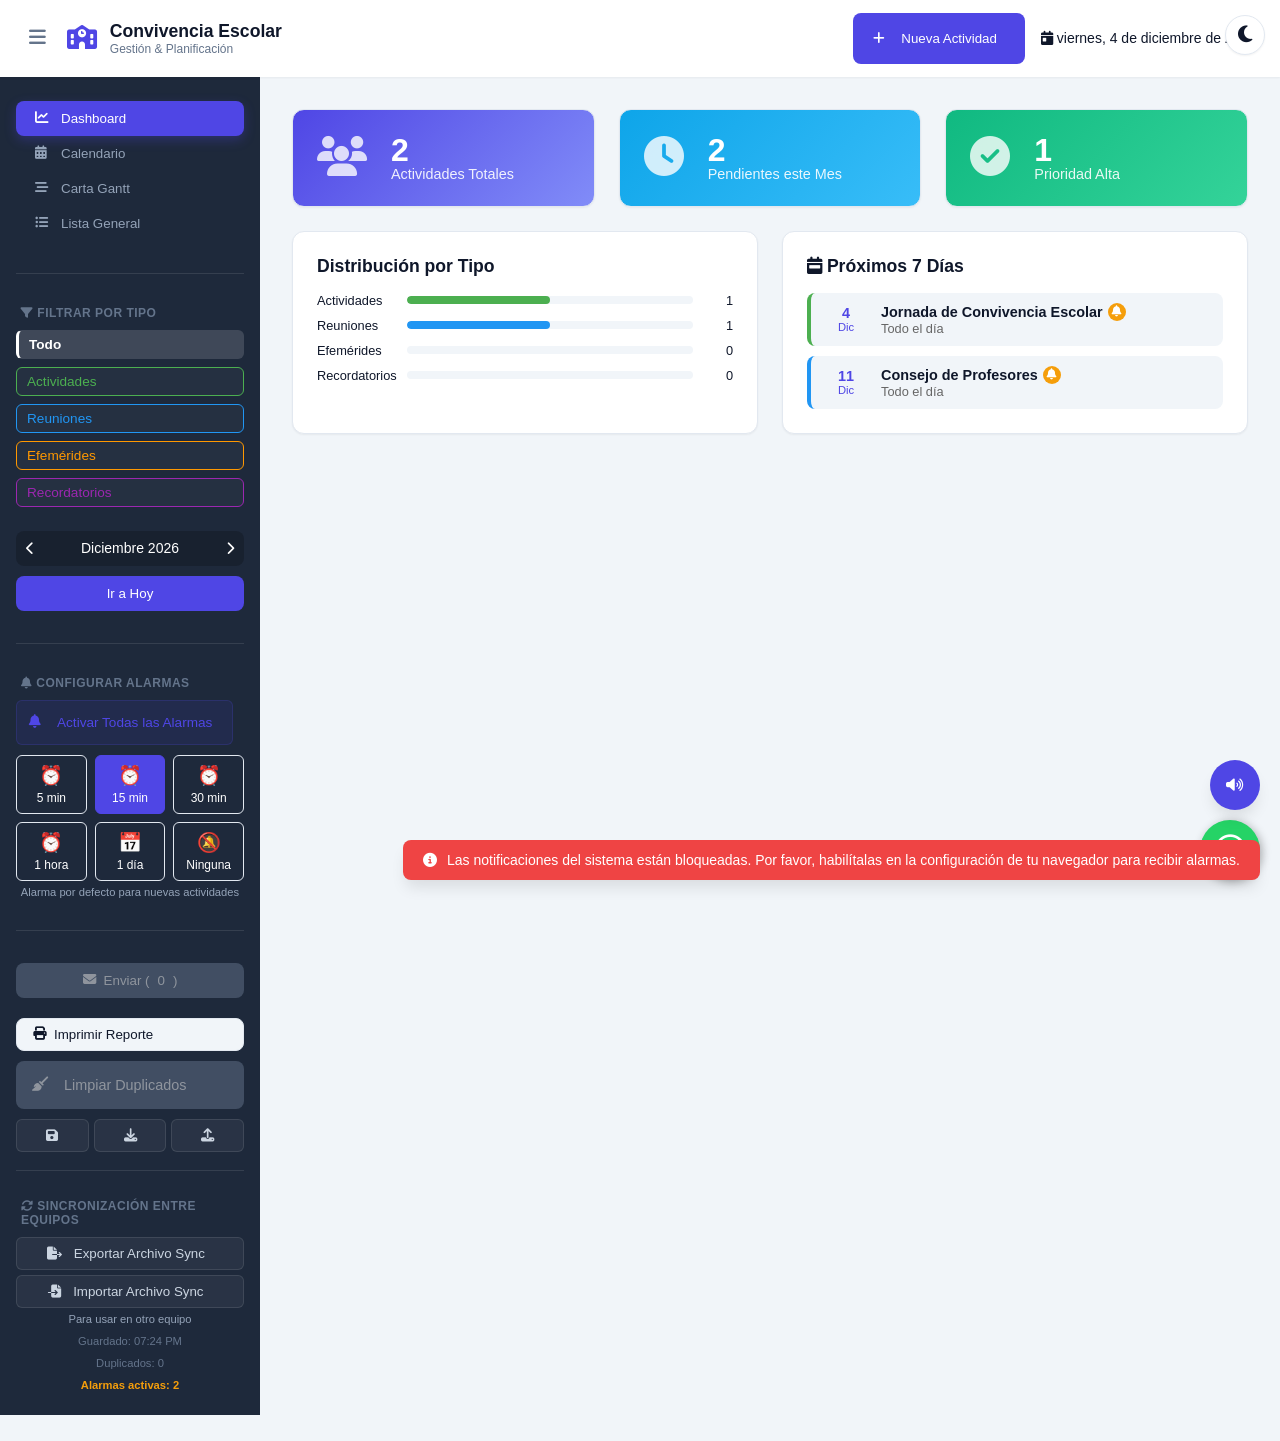
<file: index.html>
<!DOCTYPE html>
<html lang="es">
<head>
    <meta charset="UTF-8">
    <meta name="viewport" content="width=device-width, initial-scale=1.0">
    <title>📅 Gestión de Convivencia Escolar 2.6</title>
    
    <!-- Estilos -->
    <link rel="stylesheet" href="https://cdnjs.cloudflare.com/ajax/libs/font-awesome/6.4.0/css/all.min.css">
    <link rel="stylesheet" href="style.css">
</head>
<body>
    <div class="theme-switcher">
        <button id="themeToggle" title="Cambiar Tema">
            <i class="fas fa-moon"></i>
        </button>
    </div>

    <!-- Contenedor para notificaciones de alarmas -->
    <div id="alarmNotificationsContainer"></div>

    <div class="container">
        <header class="main-header">
            <div class="header-content">
                <div class="header-left">
                    <button id="toggleSidebar" class="icon-btn"><i class="fas fa-bars"></i></button>
                    <div class="logo">
                        <div class="logo-icon"><i class="fas fa-school"></i></div>
                        <div class="logo-text">
                            <h1>Convivencia Escolar</h1>
                            <p>Gestión & Planificación</p>
                        </div>
                    </div>
                </div>
                
                <div class="header-actions">
                    <button class="btn-primary" id="addActivity">
                        <i class="fas fa-plus"></i> <span class="btn-text">Nueva Actividad</span>
                    </button>
                    <div class="date-display">
                        <i class="fas fa-calendar-day"></i>
                        <span id="currentDate">Cargando...</span>
                    </div>
                </div>
            </div>
        </header>

        <div class="app-wrapper">
            <aside class="sidebar" id="sidebar">
                <div class="sidebar-content">
                    <div class="sidebar-section nav-menu">
                        <button class="nav-item active" data-view="dashboard">
                            <i class="fas fa-chart-line"></i> Dashboard
                        </button>
                        <button class="nav-item" data-view="calendar">
                            <i class="fas fa-calendar-alt"></i> Calendario
                        </button>
                        <button class="nav-item" data-view="gantt">
                            <i class="fas fa-stream"></i> Carta Gantt
                        </button>
                        <button class="nav-item" data-view="list">
                            <i class="fas fa-list-ul"></i> Lista General
                        </button>
                    </div>

                    <div class="sidebar-divider"></div>

                    <div class="sidebar-section">
                        <h3><i class="fas fa-filter"></i> Filtrar por Tipo</h3>
                        <div class="filter-chips">
                            <div class="filter-chip active" data-filter="all">Todo</div>
                            <div class="filter-chip" data-filter="actividad" style="border-color: #4CAF50; color: #4CAF50;">Actividades</div>
                            <div class="filter-chip" data-filter="reunion" style="border-color: #2196F3; color: #2196F3;">Reuniones</div>
                            <div class="filter-chip" data-filter="efemeride" style="border-color: #FF9800; color: #FF9800;">Efemérides</div>
                            <div class="filter-chip" data-filter="recordatorio" style="border-color: #9C27B0; color: #9C27B0;">Recordatorios</div>
                        </div>
                    </div>

                    <div class="sidebar-section">
                        <div class="mini-nav">
                            <button class="nav-btn-mini" id="prevMonth"><i class="fas fa-chevron-left"></i></button>
                            <span id="currentMonth">Mes Actual</span>
                            <button class="nav-btn-mini" id="nextMonth"><i class="fas fa-chevron-right"></i></button>
                        </div>
                        <button class="btn-primary full-width" id="today">Ir a Hoy</button>
                    </div>

                    <div class="sidebar-divider"></div>

                    <!-- NUEVA SECCIÓN DE CONFIGURACIÓN DE ALARMAS -->
                    <div class="sidebar-section">
                        <h3><i class="fas fa-bell"></i> Configurar Alarmas</h3>
                        <div style="margin-bottom: 10px;">
                            <button class="alarm-toggle-btn" id="toggleAllAlarms">
                                <i class="fas fa-bell"></i> 
                                <span class="btn-text">Activar Todas las Alarmas</span>
                            </button>
                        </div>
                        <div class="alarm-options" id="alarmOptions">
                            <div class="alarm-option" data-minutes="5">
                                <div class="alarm-option-icon">⏰</div>
                                <div class="alarm-option-label">5 min</div>
                            </div>
                            <div class="alarm-option" data-minutes="15">
                                <div class="alarm-option-icon">⏰</div>
                                <div class="alarm-option-label">15 min</div>
                            </div>
                            <div class="alarm-option" data-minutes="30">
                                <div class="alarm-option-icon">⏰</div>
                                <div class="alarm-option-label">30 min</div>
                            </div>
                            <div class="alarm-option" data-minutes="60">
                                <div class="alarm-option-icon">⏰</div>
                                <div class="alarm-option-label">1 hora</div>
                            </div>
                            <div class="alarm-option" data-minutes="1440">
                                <div class="alarm-option-icon">📅</div>
                                <div class="alarm-option-label">1 día</div>
                            </div>
                            <div class="alarm-option" data-minutes="0">
                                <div class="alarm-option-icon">🔕</div>
                                <div class="alarm-option-label">Ninguna</div>
                            </div>
                        </div>
                        <small style="display: block; margin-top: 5px; font-size: 0.7rem; color: #94a3b8; text-align: center;">
                            Alarma por defecto para nuevas actividades
                        </small>
                    </div>

                    <div class="sidebar-divider"></div>

                    <div class="sidebar-section footer-actions">
                        <div class="email-actions">
                            <button class="btn-primary full-width" id="btnEmail" disabled>
                                <i class="fas fa-envelope"></i> Enviar (<span id="selectedCount">0</span>)
                            </button>
                        </div>

                        <button class="btn-secondary" id="generateReport">
                            <i class="fas fa-print"></i> Imprimir Reporte
                        </button>
                        
                        <!-- BOTÓN PARA ELIMINAR DUPLICADOS -->
                        <button class="clean-duplicates-btn tooltip" id="cleanDuplicates" title="Eliminar actividades duplicadas">
                            <i class="fas fa-broom"></i> <span class="btn-text">Limpiar Duplicados</span>
                            <span class="tooltiptext">Elimina actividades con el mismo título, fecha y tipo</span>
                        </button>
                        
                        <div class="data-tools">
                            <button class="tool-btn" id="backupData" title="Guardar Manual">
                                <i class="fas fa-save"></i>
                            </button>
                            <button class="tool-btn" id="exportData" title="Exportar JSON">
                                <i class="fas fa-download"></i>
                            </button>
                            <button class="tool-btn" id="importDataBtn" title="Importar JSON">
                                <i class="fas fa-upload"></i>
                            </button>
                        </div>
                        
                        <!-- NUEVA SECCIÓN DE SINCRONIZACIÓN -->
                        <div class="sidebar-divider"></div>
                        <div class="sync-section" style="margin-top: 10px;">
                            <h3 style="font-size: 0.75rem; color: #64748b; margin-bottom: 10px; text-transform: uppercase;">
                                <i class="fas fa-sync-alt"></i> Sincronización entre Equipos
                            </h3>
                            
                            <button class="tool-btn" id="exportSync" title="Exportar para otro equipo" style="width: 100%; margin-bottom: 5px;">
                                <i class="fas fa-file-export"></i> <span class="btn-text">Exportar Archivo Sync</span>
                            </button>
                            
                            <button class="tool-btn" id="importSyncBtn" title="Importar desde otro equipo" style="width: 100%;">
                                <i class="fas fa-file-import"></i> <span class="btn-text">Importar Archivo Sync</span>
                            </button>
                            
                            <small style="display: block; margin-top: 5px; font-size: 0.7rem; color: #94a3b8; text-align: center;">
                                Para usar en otro equipo
                            </small>
                        </div>
                        
                        <small class="save-status">Guardado: <span id="lastSave">--:--</span></small>
                        <small class="save-status" id="duplicateCount">Duplicados: <span id="duplicateNumber">0</span></small>
                        <small class="save-status" id="alarmStatus">Alarmas activas: <span id="alarmCount">0</span></small>
                    </div>
                </div>
            </aside>

            <main class="main-content">
                <div id="dashboardView" class="view-container active">
                    <div class="dashboard-grid">
                        <div class="summary-cards">
                            <div class="card summary-card gradient-1">
                                <div class="card-icon"><i class="fas fa-users"></i></div>
                                <div class="card-data">
                                    <span class="big-number" id="dashTotalActivities">0</span>
                                    <span class="label">Actividades Totales</span>
                                </div>
                            </div>
                            <div class="card summary-card gradient-2">
                                <div class="card-icon"><i class="fas fa-clock"></i></div>
                                <div class="card-data">
                                    <span class="big-number" id="dashPending">0</span>
                                    <span class="label">Pendientes este Mes</span>
                                </div>
                            </div>
                            <div class="card summary-card gradient-3">
                                <div class="card-icon"><i class="fas fa-check-circle"></i></div>
                                <div class="card-data">
                                    <span class="big-number" id="dashHighPriority">0</span>
                                    <span class="label">Prioridad Alta</span>
                                </div>
                            </div>
                        </div>

                        <div class="dashboard-row">
                            <div class="card chart-card">
                                <h3>Distribución por Tipo</h3>
                                <div class="simple-bar-chart" id="typeDistribution"></div>
                            </div>
                            <div class="card upcoming-card">
                                <h3><i class="fas fa-calendar-week"></i> Próximos 7 Días</h3>
                                <div class="upcoming-list" id="upcomingList"></div>
                            </div>
                        </div>
                    </div>
                </div>

                <div id="calendarView" class="view-container">
                    <div class="calendar-header">
                        <div>Dom</div><div>Lun</div><div>Mar</div><div>Mié</div><div>Jue</div><div>Vie</div><div>Sáb</div>
                    </div>
                    <div id="calendarGrid" class="calendar-grid"></div>
                </div>

                <div id="ganttView" class="view-container">
                    <div class="gantt-controls">
                        <span class="info-tag"><i class="fas fa-info-circle"></i> Visualizando mes actual</span>
                        <div class="gantt-scroll-info">
                            <i class="fas fa-arrows-alt-h"></i> Usa la barra de scroll horizontal para ver todos los días
                        </div>
                    </div>
                    <div class="gantt-scroll-container" id="ganttScrollContainer">
                        <div class="gantt-wrapper">
                            <div class="gantt-header">
                                <div class="gantt-title-col">Actividad</div>
                                <div class="gantt-timeline-col">
                                    <div class="timeline-days"></div>
                                </div>
                            </div>
                            <div id="ganttContent" class="gantt-content"></div>
                        </div>
                    </div>
                </div>

                <!-- VISTA LISTA CON SCROLL INDEPENDIENTE -->
                <div id="listView" class="view-container">
                    <div class="list-view-container">
                        <div class="list-toolbar">
                            <div class="search-box">
                                <i class="fas fa-search"></i>
                                <input type="text" id="searchInput" placeholder="Buscar por título o descripción...">
                            </div>
                            <select id="sortSelect" class="sort-select">
                                <option value="date">📅 Fecha</option>
                                <option value="priority">⚡ Prioridad</option>
                                <option value="type">🏷️ Tipo</option>
                            </select>
                            <!-- Botón de limpiar duplicados en la vista lista -->
                            <button class="clean-duplicates-btn" id="cleanDuplicatesList" style="margin-left: auto;">
                                <i class="fas fa-broom"></i> Limpiar Duplicados
                            </button>
                        </div>
                        
                        <div class="list-content-wrapper">
                            <div class="list-instructions">
                                <i class="fas fa-check-square"></i> Selecciona las casillas para enviar por correo.
                                <span id="alarmHint" style="color: #f59e0b; margin-left: 10px;">
                                    <i class="fas fa-bell"></i> Los eventos con alarma se marcan con un indicador naranja
                                </span>
                            </div>
                            <div id="activitiesList" class="activities-list"></div>
                        </div>
                    </div>
                </div>
            </main>
        </div>
    </div>

    <!-- MODAL PARA ACTIVIDADES -->
    <div id="activityModal" class="modal-overlay">
        <div class="modal-container">
            <div class="modal-header">
                <h2 id="modalTitle">Nueva Actividad</h2>
                <button class="modal-close">&times;</button>
            </div>
            
            <form id="activityForm" class="modal-form">
                <input type="hidden" id="activityId">
                
                <div class="form-grid">
                    <div class="form-col">
                        <div class="form-group">
                            <label>Tipo</label>
                            <div class="type-selector-compact">
                                <label class="type-radio">
                                    <input type="radio" name="activityType" value="actividad" checked>
                                    <span class="radio-btn"><i class="fas fa-users"></i> Actividad</span>
                                </label>
                                <label class="type-radio">
                                    <input type="radio" name="activityType" value="reunion">
                                    <span class="radio-btn"><i class="fas fa-handshake"></i> Reunión</span>
                                </label>
                                <label class="type-radio">
                                    <input type="radio" name="activityType" value="efemeride">
                                    <span class="radio-btn"><i class="fas fa-star"></i> Efeméride</span>
                                </label>
                                <label class="type-radio">
                                    <input type="radio" name="activityType" value="recordatorio">
                                    <span class="radio-btn"><i class="fas fa-bell"></i> Recordatorio</span>
                                </label>
                            </div>
                        </div>

                        <div class="form-group">
                            <label>Título</label>
                            <input type="text" id="activityTitle" placeholder="Nombre de la actividad" required>
                        </div>

                        <div class="form-group">
                            <label>Prioridad</label>
                            <select id="activityPriority">
                                <option value="low">🟢 Baja</option>
                                <option value="medium" selected>🟡 Media</option>
                                <option value="high">🔴 Alta</option>
                            </select>
                        </div>
                    </div>

                    <div class="form-col">
                        <div class="form-row-dates">
                            <div class="form-group">
                                <label>Inicio</label>
                                <input type="date" id="activityDate" required>
                            </div>
                            <div class="form-group">
                                <label>Hora</label>
                                <input type="time" id="activityTime">
                            </div>
                        </div>
                        <div class="form-group">
                            <label>Fin (Opcional)</label>
                            <input type="date" id="activityEndDate">
                        </div>
                        <div class="form-group">
                            <label>Color</label>
                            <div class="color-picker-simple">
                                <input type="color" id="activityColor" value="#4CAF50">
                                <span class="color-label">Seleccionar color</span>
                            </div>
                        </div>
                    </div>
                </div>

                <!-- NUEVA SECCIÓN PARA CONFIGURAR ALARMA -->
                <div class="form-group full-width" id="alarmSettings">
                    <label><i class="fas fa-bell"></i> Configurar Alarma</label>
                    <div style="display: flex; gap: 10px; margin-top: 5px;">
                        <button type="button" class="alarm-toggle-btn" id="toggleAlarm">
                            <i class="fas fa-bell-slash"></i> 
                            <span>Alarma desactivada</span>
                        </button>
                        <select id="alarmTime" style="flex: 1;" disabled>
                            <option value="5">5 minutos antes</option>
                            <option value="15">15 minutos antes</option>
                            <option value="30">30 minutos antes</option>
                            <option value="60">1 hora antes</option>
                            <option value="1440">1 día antes</option>
                            <option value="0" selected>En el momento del evento</option>
                        </select>
                    </div>
                    <small style="display: block; margin-top: 5px; color: var(--text-light);">
                        La alarma te notificará antes del inicio del evento.
                    </small>
                </div>

                <div class="form-group full-width">
                    <label>Descripción</label>
                    <textarea id="activityDescription" rows="3" placeholder="Detalles adicionales..."></textarea>
                </div>

                <div class="form-actions">
                    <button type="button" class="btn-text" id="deleteActivity" style="color: #F44336; display: none;">
                        <i class="fas fa-trash"></i> Eliminar
                    </button>
                     <button type="button" class="btn-text" id="duplicateActivity" style="color: #2196F3; display: none;">
                        <i class="fas fa-copy"></i> Clonar
                    </button>
                    <div class="right-actions">
                        <button type="button" class="btn-secondary modal-close">Cancelar</button>
                        <button type="submit" class="btn-primary">Guardar</button>
                    </div>
                </div>
            </form>
        </div>
    </div>

    <!-- NOTIFICACIONES -->
    <div id="notification" class="notification"><i class="fas fa-info-circle"></i> <span id="notificationText"></span></div>
    
    <!-- Tooltip para vista previa en Gantt (se crea dinámicamente) -->
    <div id="ganttTooltip" class="gantt-tooltip"></div>
    
    <!-- INPUTS OCULTOS PARA IMPORTAR ARCHIVOS -->
    <input type="file" id="fileImport" accept=".json" style="display: none;">
    <input type="file" id="syncFileImport" accept=".json" style="display: none;">

    <!-- BOTONES FLOTANTES -->
    <a href="https://wa.me/56965388022?text=Hola,%20necesito%20ayuda%20con%20la%20convivencia%20escolar." class="whatsapp-btn" target="_blank" title="Enviar mensaje por WhatsApp">
        <i class="fab fa-whatsapp"></i>
    </a>

    <!-- Botón para probar sonido de alarma -->
    <div class="alarm-sound-btn" id="testAlarmSound" title="Probar sonido de alarma">
        <i class="fas fa-volume-up"></i>
    </div>

    <!-- Scripts -->
    <script src="script.js"></script>
</body>
</html>
</file>
<file: style.css>
:root {
    --primary: #4f46e5;
    --primary-dark: #4338ca;
    --secondary: #64748b;
    --bg-body: #f1f5f9;
    --bg-card: #ffffff;
    --bg-sidebar: #1e293b;
    --text-main: #0f172a;
    --text-light: #64748b;
    --border: #e2e8f0;
    --shadow-sm: 0 1px 2px 0 rgb(0 0 0 / 0.05);
    --shadow-md: 0 4px 6px -1px rgb(0 0 0 / 0.1);
    --shadow-lg: 0 10px 15px -3px rgb(0 0 0 / 0.1);
    --radius: 12px;
}

[data-theme="dark"] {
    --bg-body: #0f172a;
    --bg-card: #1e293b;
    --bg-sidebar: #0f172a;
    --text-main: #f8fafc;
    --text-light: #94a3b8;
    --border: #334155;
}

* { box-sizing: border-box; margin: 0; padding: 0; outline: none; }
body { font-family: 'Poppins', sans-serif; background: var(--bg-body); color: var(--text-main); font-size: 14px; overflow-x: hidden; transition: background 0.3s; }

/* --- LAYOUT & HEADER --- */
.container { min-height: 100vh; display: flex; flex-direction: column; }
.main-header { background: var(--bg-card); padding: 0.8rem 1.5rem; box-shadow: var(--shadow-sm); z-index: 20; position: relative; }
.header-content { display: flex; justify-content: space-between; align-items: center; }
.header-left { display: flex; align-items: center; gap: 1rem; }
.logo { display: flex; align-items: center; gap: 0.8rem; }
.logo-icon { font-size: 1.5rem; color: var(--primary); }
.logo-text h1 { font-size: 1.1rem; font-weight: 700; line-height: 1.2; }
.logo-text p { font-size: 0.75rem; color: var(--text-light); }
.header-actions { display: flex; align-items: center; gap: 1rem; }

.app-wrapper { display: flex; flex: 1; height: calc(100vh - 70px); overflow: hidden; }

/* --- SIDEBAR --- */
.sidebar { width: 260px; background: var(--bg-sidebar); color: #fff; transition: width 0.3s ease; display: flex; flex-direction: column; flex-shrink: 0; }
.sidebar.collapsed { width: 70px; }
.sidebar.collapsed .logo-text, .sidebar.collapsed .btn-text, .sidebar.collapsed .filter-chip, .sidebar.collapsed .save-status, .sidebar.collapsed h3, .sidebar.collapsed .mini-nav span, .sidebar.collapsed #today, .sidebar.collapsed #btnEmail span { display: none; }
.sidebar.collapsed .sidebar-section { padding: 1rem 0.5rem; text-align: center; }
.sidebar-content { padding: 1.5rem 1rem; overflow-y: auto; height: 100%; display: flex; flex-direction: column; gap: 1.5rem; }

.nav-item { width: 100%; display: flex; align-items: center; gap: 10px; padding: 10px 15px; background: transparent; border: none; color: #94a3b8; cursor: pointer; border-radius: 8px; font-weight: 500; font-family: inherit; transition: 0.2s; text-align: left; }
.nav-item:hover { background: rgba(255,255,255,0.05); color: #fff; }
.nav-item.active { background: var(--primary); color: #fff; box-shadow: 0 4px 12px rgba(79, 70, 229, 0.3); }
.nav-item i { width: 20px; text-align: center; }

.sidebar-divider { height: 1px; background: rgba(255,255,255,0.1); margin: 0.5rem 0; }
.sidebar-section h3 { font-size: 0.75rem; text-transform: uppercase; color: #64748b; margin-bottom: 10px; padding-left: 5px; letter-spacing: 0.5px; }

/* Filtros */
.filter-chips { display: flex; flex-direction: column; gap: 8px; }
.filter-chip { padding: 6px 10px; border: 1px solid transparent; border-radius: 6px; font-size: 0.85rem; cursor: pointer; transition: 0.2s; background: rgba(255,255,255,0.03); }
.filter-chip:hover { background: rgba(255,255,255,0.1); }
.filter-chip.active { background: rgba(255,255,255,0.15); font-weight: 600; border-left: 3px solid #fff; }

/* Mini Nav */
.mini-nav { display: flex; justify-content: space-between; align-items: center; background: rgba(0,0,0,0.2); padding: 5px; border-radius: 8px; margin-bottom: 10px; }
.nav-btn-mini { background: none; border: none; color: #fff; cursor: pointer; padding: 5px; border-radius: 4px; }
.nav-btn-mini:hover { background: rgba(255,255,255,0.2); }

/* Footer Actions */
.footer-actions { margin-top: auto; display: flex; flex-direction: column; gap: 10px; }
.data-tools { display: flex; gap: 5px; justify-content: space-between; }
.tool-btn { flex: 1; padding: 8px; background: rgba(255,255,255,0.05); border: 1px solid rgba(255,255,255,0.1); color: #cbd5e1; border-radius: 6px; cursor: pointer; }
.tool-btn:hover { background: rgba(255,255,255,0.1); color: #fff; }
.save-status { font-size: 0.7rem; color: #64748b; text-align: center; }

/* Email Actions */
.email-actions { margin-bottom: 10px; }
.btn-primary.full-width { width: 100%; justify-content: center; }
.btn-primary:disabled { background: var(--secondary); opacity: 0.5; cursor: not-allowed; }

/* --- ESTILOS PARA DESTACAR DÍA ACTUAL --- */
.calendar-day.current-day {
    border: 2px solid var(--primary) !important;
    background: linear-gradient(135deg, rgba(79, 70, 229, 0.08), rgba(79, 70, 229, 0.15)) !important;
    box-shadow: 0 0 0 1px var(--primary) inset;
    animation: pulseToday 2s infinite;
}

.calendar-day.current-day .day-number {
    background: var(--primary) !important;
    color: white !important;
    font-weight: bold;
}

@keyframes pulseToday {
    0% { box-shadow: 0 0 0 0 rgba(79, 70, 229, 0.2); }
    70% { box-shadow: 0 0 0 4px rgba(79, 70, 229, 0); }
    100% { box-shadow: 0 0 0 0 rgba(79, 70, 229, 0); }
}

[data-theme="dark"] .calendar-day.current-day {
    background: linear-gradient(135deg, rgba(79, 70, 229, 0.2), rgba(79, 70, 229, 0.3)) !important;
    border-color: #818cf8 !important;
}

.gantt-day-header.current-day {
    position: relative;
    z-index: 2;
    font-weight: bold !important;
    background: rgba(79, 70, 229, 0.15) !important;
    border-left: 3px solid var(--primary) !important;
    border-right: 3px solid var(--primary) !important;
}

.gantt-day-header.current-day::after {
    content: '';
    position: absolute;
    bottom: 0;
    left: 0;
    right: 0;
    height: 3px;
    background: var(--primary);
    animation: ganttHighlight 2s ease-in-out infinite;
}

@keyframes ganttHighlight {
    0%, 100% { opacity: 1; }
    50% { opacity: 0.6; }
}

.gantt-current-day-marker {
    position: absolute;
    top: 0;
    bottom: 0;
    width: 40px;
    background: rgba(79, 70, 229, 0.05);
    z-index: 0;
    animation: columnPulse 3s infinite;
    pointer-events: none;
}

@keyframes columnPulse {
    0%, 100% { background: rgba(79, 70, 229, 0.05); }
    50% { background: rgba(79, 70, 229, 0.1); }
}

/* --- NUEVOS ESTILOS PARA CARTA GANTT CON SCROLL HORIZONTAL --- */
.gantt-controls {
    display: flex;
    justify-content: space-between;
    align-items: center;
    margin-bottom: 1rem;
    padding: 0.5rem;
    background: var(--bg-card);
    border-radius: var(--radius);
    border: 1px solid var(--border);
}

.gantt-scroll-container {
    width: 100%;
    overflow-x: auto;
    border: 1px solid var(--border);
    border-radius: var(--radius);
    background: var(--bg-card);
    position: relative;
}

.gantt-scroll-info {
    font-size: 0.85rem;
    color: var(--text-light);
    padding: 5px 10px;
    background: rgba(0,0,0,0.05);
    border-radius: 4px;
    display: flex;
    align-items: center;
    gap: 8px;
}

.gantt-scroll-info i {
    color: var(--primary);
}

.gantt-wrapper {
    min-width: 1200px; /* Ancho mínimo para asegurar que haya scroll */
    position: relative;
}

.gantt-header {
    display: flex;
    background: var(--bg-body);
    border-bottom: 1px solid var(--border);
    position: sticky;
    top: 0;
    z-index: 10;
}

.gantt-title-col {
    width: 250px;
    min-width: 250px;
    padding: 10px;
    font-weight: 600;
    border-right: 1px solid var(--border);
    background: var(--bg-body);
    position: sticky;
    left: 0;
    z-index: 11;
}

.gantt-timeline-col {
    flex: 1;
    min-width: 1200px;
}

.timeline-days {
    display: flex;
    min-width: min-content;
}

.gantt-day-header {
    min-width: 40px;
    width: 40px;
    text-align: center;
    padding: 5px;
    border-right: 1px solid var(--border);
    font-size: 0.8rem;
    flex-shrink: 0;
    background: var(--bg-body);
}

.gantt-content {
    position: relative;
    min-height: 400px;
}

.gantt-row {
    display: flex;
    border-bottom: 1px solid var(--border);
    min-height: 40px;
    position: relative;
}

.gantt-task-name {
    width: 250px;
    min-width: 250px;
    padding: 10px;
    border-right: 1px solid var(--border);
    white-space: nowrap;
    overflow: hidden;
    text-overflow: ellipsis;
    font-size: 0.9rem;
    display: flex;
    align-items: center;
    gap: 8px;
    background: var(--bg-card);
    position: sticky;
    left: 0;
    z-index: 9;
}

.gantt-task-bar-area {
    flex: 1;
    position: relative;
    min-width: 1200px;
    background: repeating-linear-gradient(90deg, transparent, transparent 39px, var(--border) 40px);
    background-size: 40px 100%;
}

.gantt-bar {
    position: absolute;
    height: 24px;
    top: 8px;
    border-radius: 4px;
    padding: 0 8px;
    color: #fff;
    font-size: 0.75rem;
    display: flex;
    align-items: center;
    justify-content: center;
    white-space: nowrap;
    overflow: hidden;
    box-shadow: 0 2px 4px rgba(0,0,0,0.2);
    cursor: pointer;
    transition: all 0.3s ease;
    z-index: 5;
}

.gantt-bar:hover {
    transform: scale(1.05);
    z-index: 10;
    box-shadow: 0 4px 8px rgba(0,0,0,0.3);
}

.gantt-bar-icon {
    font-size: 1rem !important;
    display: flex;
    align-items: center;
    justify-content: center;
}

/* Scrollbar personalizada para Gantt */
.gantt-scroll-container::-webkit-scrollbar {
    height: 10px;
    width: 10px;
}

.gantt-scroll-container::-webkit-scrollbar-track {
    background: var(--bg-body);
    border-radius: 4px;
}

.gantt-scroll-container::-webkit-scrollbar-thumb {
    background: var(--border);
    border-radius: 4px;
}

.gantt-scroll-container::-webkit-scrollbar-thumb:hover {
    background: var(--text-light);
}

.gantt-scroll-container::-webkit-scrollbar-corner {
    background: transparent;
}

/* Tooltip para vista previa en Gantt */
.gantt-tooltip {
    position: absolute;
    z-index: 1000;
    background: var(--bg-card);
    border: 1px solid var(--border);
    border-radius: 8px;
    padding: 12px;
    box-shadow: var(--shadow-lg);
    min-width: 250px;
    max-width: 350px;
    opacity: 0;
    visibility: hidden;
    transition: opacity 0.3s, visibility 0.3s;
    pointer-events: none;
}

.gantt-tooltip.show {
    opacity: 1;
    visibility: visible;
}

.gantt-tooltip-header {
    display: flex;
    align-items: center;
    gap: 8px;
    margin-bottom: 8px;
    padding-bottom: 8px;
    border-bottom: 1px solid var(--border);
}

.gantt-tooltip-icon {
    font-size: 1.2rem;
    width: 30px;
    height: 30px;
    border-radius: 6px;
    display: flex;
    align-items: center;
    justify-content: center;
    color: white;
}

.gantt-tooltip-title {
    font-weight: 600;
    font-size: 0.9rem;
    flex: 1;
}

.gantt-tooltip-content {
    font-size: 0.8rem;
    color: var(--text-light);
    line-height: 1.4;
}

.gantt-tooltip-row {
    display: flex;
    justify-content: space-between;
    margin-bottom: 4px;
}

.gantt-tooltip-label {
    font-weight: 500;
    color: var(--text-main);
}

.gantt-tooltip-value {
    color: var(--text-light);
}

/* --- ESTILOS PARA ALARMAS Y NOTIFICACIONES --- */
.alarm-indicator {
    display: inline-flex;
    align-items: center;
    justify-content: center;
    width: 18px;
    height: 18px;
    background: #f59e0b;
    color: white;
    border-radius: 50%;
    font-size: 0.7rem;
    margin-left: 5px;
    animation: pulseAlarm 2s infinite;
    cursor: help;
}

@keyframes pulseAlarm {
    0%, 100% { transform: scale(1); }
    50% { transform: scale(1.1); box-shadow: 0 0 10px #f59e0b; }
}

.alarm-active {
    position: relative;
}

.alarm-active::after {
    content: '';
    position: absolute;
    top: -2px;
    right: -2px;
    width: 8px;
    height: 8px;
    background: #f59e0b;
    border-radius: 50%;
    animation: blinkAlarm 1.5s infinite;
}

@keyframes blinkAlarm {
    0%, 100% { opacity: 1; }
    50% { opacity: 0.3; }
}

.alarm-options {
    display: grid;
    grid-template-columns: repeat(3, 1fr);
    gap: 8px;
    margin-top: 10px;
}

.alarm-option {
    display: flex;
    flex-direction: column;
    align-items: center;
    padding: 8px;
    border: 1px solid var(--border);
    border-radius: 6px;
    cursor: pointer;
    transition: all 0.2s;
    text-align: center;
}

.alarm-option:hover {
    background: var(--bg-body);
}

.alarm-option.selected {
    background: var(--primary);
    color: white;
    border-color: var(--primary);
}

.alarm-option-icon {
    font-size: 1.2rem;
    margin-bottom: 4px;
}

.alarm-option-label {
    font-size: 0.75rem;
    font-weight: 500;
}

.notification-alarm {
    position: fixed;
    top: 20px;
    right: 20px;
    background: white;
    border-left: 5px solid #f59e0b;
    border-radius: 8px;
    padding: 15px;
    box-shadow: 0 5px 15px rgba(0,0,0,0.2);
    z-index: 9999;
    max-width: 350px;
    animation: slideInRight 0.3s ease;
    display: flex;
    align-items: flex-start;
    gap: 12px;
}

.notification-alarm.hidden {
    display: none;
}

.notification-alarm-icon {
    font-size: 1.5rem;
    color: #f59e0b;
    flex-shrink: 0;
}

.notification-alarm-content {
    flex: 1;
}

.notification-alarm-title {
    font-weight: 600;
    margin-bottom: 5px;
    color: #1f2937;
}

.notification-alarm-message {
    font-size: 0.9rem;
    color: #6b7280;
    margin-bottom: 10px;
}

.notification-alarm-time {
    font-size: 0.8rem;
    color: #9ca3af;
}

.notification-alarm-close {
    background: none;
    border: none;
    color: #9ca3af;
    cursor: pointer;
    font-size: 1.2rem;
    padding: 0;
    flex-shrink: 0;
}

.notification-alarm-close:hover {
    color: #6b7280;
}

.alarm-badge {
    display: inline-flex;
    align-items: center;
    gap: 4px;
    background: rgba(245, 158, 11, 0.1);
    color: #d97706;
    padding: 2px 8px;
    border-radius: 12px;
    font-size: 0.75rem;
    font-weight: 500;
    margin-left: 8px;
}

.alarm-toggle-btn {
    display: flex;
    align-items: center;
    gap: 8px;
    padding: 6px 12px;
    background: rgba(79, 70, 229, 0.1);
    border: 1px solid rgba(79, 70, 229, 0.2);
    border-radius: 6px;
    color: var(--primary);
    cursor: pointer;
    font-size: 0.85rem;
    transition: all 0.2s;
}

.alarm-toggle-btn:hover {
    background: rgba(79, 70, 229, 0.15);
}

.alarm-toggle-btn.active {
    background: var(--primary);
    color: white;
}

/* --- MAIN CONTENT --- */
.main-content { flex: 1; padding: 2rem; overflow-y: auto; background: var(--bg-body); position: relative; }
.view-container { display: none; animation: fadeIn 0.3s ease; max-width: 1400px; margin: 0 auto; width: 100%; }
.view-container.active { display: block; }
@keyframes fadeIn { from { opacity: 0; transform: translateY(10px); } to { opacity: 1; transform: translateY(0); } }

/* --- DASHBOARD --- */
.dashboard-grid { display: flex; flex-direction: column; gap: 1.5rem; }
.summary-cards { display: grid; grid-template-columns: repeat(auto-fit, minmax(250px, 1fr)); gap: 1.5rem; }
.card { background: var(--bg-card); border-radius: var(--radius); padding: 1.5rem; box-shadow: var(--shadow-sm); border: 1px solid var(--border); }
.summary-card { display: flex; align-items: center; gap: 1.5rem; color: white; position: relative; overflow: hidden; }
.summary-card .card-icon { font-size: 2.5rem; opacity: 0.8; }
.summary-card .card-data { display: flex; flex-direction: column; }
.summary-card .big-number { font-size: 2rem; font-weight: 700; line-height: 1; }
.summary-card .label { font-size: 0.9rem; opacity: 0.9; }

.gradient-1 { background: linear-gradient(135deg, #4f46e5, #818cf8); }
.gradient-2 { background: linear-gradient(135deg, #0ea5e9, #38bdf8); }
.gradient-3 { background: linear-gradient(135deg, #10b981, #34d399); }

.dashboard-row { display: grid; grid-template-columns: 1fr 1fr; gap: 1.5rem; }
.chart-card h3, .upcoming-card h3 { margin-bottom: 1rem; font-size: 1.1rem; color: var(--text-main); }
.simple-bar-chart { display: flex; flex-direction: column; gap: 10px; margin-top: 1rem; }
.chart-bar-row { display: flex; align-items: center; gap: 10px; font-size: 0.9rem; }
.chart-bar-bg { flex: 1; height: 8px; background: var(--bg-body); border-radius: 4px; overflow: hidden; }
.chart-bar-fill { height: 100%; border-radius: 4px; }
.upcoming-list { display: flex; flex-direction: column; gap: 10px; }
.upcoming-item { display: flex; align-items: center; gap: 10px; padding: 10px; background: var(--bg-body); border-radius: 8px; border-left: 4px solid #ccc; }
.upcoming-date { font-weight: 700; color: var(--primary); font-size: 0.9rem; min-width: 50px; text-align: center; }

/* --- CALENDAR FIXES --- */
.calendar-header { display: grid; grid-template-columns: repeat(7, 1fr); text-align: center; font-weight: 600; padding: 10px; background: var(--bg-card); border-radius: var(--radius) var(--radius) 0 0; border: 1px solid var(--border); color: var(--text-light); }
.calendar-grid { 
    display: grid; 
    grid-template-columns: repeat(7, 1fr); 
    background: var(--border); 
    border: 1px solid var(--border); 
    border-top: none; 
    gap: 1px;
    grid-auto-rows: 140px;
}
.calendar-day { 
    height: 140px;
    background: var(--bg-card); 
    padding: 8px; 
    cursor: pointer; 
    position: relative; 
    transition: 0.2s; 
    display: flex;
    flex-direction: column;
    overflow: hidden;
}
.calendar-day:hover { background: #f8fafc; }
[data-theme="dark"] .calendar-day:hover { background: #2d3748; }
.calendar-day.today { background: rgba(79, 70, 229, 0.05); }
.calendar-day.empty { background: var(--bg-body); }
.day-number { 
    font-weight: 600; 
    font-size: 0.9rem; 
    margin-bottom: 5px; 
    color: var(--text-light);
    flex-shrink: 0;
}
.today .day-number { 
    color: var(--primary); 
    background: rgba(79, 70, 229, 0.1); 
    width: 24px; 
    height: 24px; 
    border-radius: 50%; 
    display: flex; 
    align-items: center; 
    justify-content: center; 
}
.day-events { 
    display: flex; 
    flex-direction: column; 
    gap: 4px; 
    flex: 1;
    overflow-y: auto;
    max-height: calc(100% - 25px);
    padding-right: 2px;
}
.cal-event { 
    font-size: 0.75rem; 
    padding: 2px 6px; 
    border-radius: 4px; 
    color: #fff; 
    white-space: nowrap; 
    overflow: hidden; 
    text-overflow: ellipsis; 
    cursor: pointer; 
    flex-shrink: 0;
    max-width: 100%;
}
.cal-event:hover { opacity: 0.9; transform: scale(1.02); }
.more-events {
    font-size: 0.7rem;
    color: var(--text-light);
    text-align: center;
    padding: 2px;
    background: rgba(0,0,0,0.05);
    border-radius: 4px;
    flex-shrink: 0;
    cursor: pointer;
}
.more-events:hover {
    background: rgba(0,0,0,0.1);
}

/* --- LIST VIEW CON SCROLL INDEPENDIENTE --- */
.list-view-container {
    display: flex;
    flex-direction: column;
    height: 100%;
    max-height: calc(100vh - 200px);
}

.list-toolbar { 
    display: flex; 
    gap: 1rem; 
    margin-bottom: 1rem; 
    flex-wrap: wrap;
    flex-shrink: 0;
}

.search-box { flex: 1; position: relative; }
.search-box i { position: absolute; left: 12px; top: 50%; transform: translateY(-50%); color: var(--text-light); }
.search-box input { width: 100%; padding: 10px 10px 10px 35px; border: 1px solid var(--border); border-radius: 8px; background: var(--bg-card); color: var(--text-main); }
.sort-select { padding: 10px; border: 1px solid var(--border); border-radius: 8px; background: var(--bg-card); color: var(--text-main); }

.list-content-wrapper {
    flex: 1;
    overflow: hidden;
    display: flex;
    flex-direction: column;
}

.list-instructions { 
    margin-bottom: 10px; 
    font-size: 0.85rem; 
    color: var(--text-light);
    flex-shrink: 0;
}

.activities-list { 
    display: flex; 
    flex-direction: column; 
    gap: 10px;
    overflow-y: auto;
    flex: 1;
    padding-right: 5px;
    max-height: calc(100vh - 300px);
}

/* Estilos para scrollbar personalizada */
.activities-list::-webkit-scrollbar {
    width: 8px;
}

.activities-list::-webkit-scrollbar-track {
    background: var(--bg-body);
    border-radius: 4px;
}

.activities-list::-webkit-scrollbar-thumb {
    background: var(--border);
    border-radius: 4px;
}

.activities-list::-webkit-scrollbar-thumb:hover {
    background: var(--text-light);
}

/* List Item with Checkbox */
.list-item { 
    background: var(--bg-card); 
    padding: 1rem; 
    border-radius: 8px; 
    border: 1px solid var(--border); 
    border-left-width: 5px; 
    display: flex; 
    align-items: center; 
    box-shadow: var(--shadow-sm); 
    transition: 0.2s;
    flex-shrink: 0;
}
.list-item:hover { transform: translateX(4px); box-shadow: var(--shadow-md); }
.list-checkbox-container { padding-right: 15px; border-right: 1px solid var(--border); margin-right: 15px; display: flex; align-items: center; }
.custom-checkbox { width: 20px; height: 20px; cursor: pointer; accent-color: var(--primary); transform: scale(1.1); }
.list-info { flex: 1; }
.list-info h4 { margin-bottom: 4px; }
.list-meta { font-size: 0.85rem; color: var(--text-light); display: flex; gap: 10px; }

/* --- MODAL --- */
.modal-overlay { position: fixed; top: 0; left: 0; right: 0; bottom: 0; background: rgba(0,0,0,0.5); backdrop-filter: blur(4px); z-index: 1000; display: none; justify-content: center; align-items: center; }
.modal-overlay.active { display: flex; }
.modal-container { background: var(--bg-card); width: 95%; max-width: 800px; border-radius: var(--radius); box-shadow: var(--shadow-lg); overflow: hidden; animation: slideUp 0.3s ease; }
@keyframes slideUp { from { transform: translateY(20px); opacity: 0; } to { transform: translateY(0); opacity: 1; } }
.modal-header { padding: 1.5rem; border-bottom: 1px solid var(--border); display: flex; justify-content: space-between; align-items: center; }
.modal-close { background: none; border: none; font-size: 1.5rem; cursor: pointer; color: var(--text-light); }
.modal-form { padding: 2rem; }
.form-grid { display: grid; grid-template-columns: 1fr 1fr; gap: 2rem; }
.form-group { margin-bottom: 1.2rem; }
.form-group label { display: block; margin-bottom: 0.5rem; font-weight: 500; font-size: 0.9rem; }
.form-group input, .form-group select, .form-group textarea { width: 100%; padding: 10px; border: 1px solid var(--border); border-radius: 8px; background: var(--bg-body); color: var(--text-main); font-family: inherit; }
.full-width { grid-column: 1 / -1; }

.type-selector-compact { display: grid; grid-template-columns: 1fr 1fr; gap: 8px; }
.type-radio input { display: none; }
.type-radio .radio-btn { display: flex; align-items: center; gap: 6px; padding: 8px; border: 1px solid var(--border); border-radius: 6px; cursor: pointer; font-size: 0.85rem; justify-content: center; transition: 0.2s; }
.type-radio input:checked + .radio-btn { background: var(--primary); color: white; border-color: var(--primary); }

.form-actions { display: flex; justify-content: space-between; align-items: center; margin-top: 1rem; pt: 1rem; border-top: 1px solid var(--border); }
.right-actions { display: flex; gap: 10px; }

/* Buttons & Utils */
.btn-primary { background: var(--primary); color: white; border: none; padding: 10px 20px; border-radius: 8px; cursor: pointer; font-weight: 500; display: flex; align-items: center; gap: 8px; transition: 0.2s; }
.btn-primary:hover { background: var(--primary-dark); }
.btn-secondary { background: var(--bg-body); border: 1px solid var(--border); color: var(--text-main); padding: 8px 16px; border-radius: 8px; cursor: pointer; display: flex; align-items: center; gap: 8px; }
.btn-secondary:hover { background: var(--border); }
.btn-text { background: none; border: none; cursor: pointer; font-weight: 500; padding: 8px; }
.icon-btn { background: none; border: none; font-size: 1.2rem; color: var(--text-light); cursor: pointer; padding: 5px; }

.notification { position: fixed; bottom: 20px; right: 20px; background: #333; color: white; padding: 12px 20px; border-radius: 8px; display: none; z-index: 2000; align-items: center; gap: 10px; box-shadow: var(--shadow-lg); }
.notification.success { background: #10b981; }
.notification.error { background: #ef4444; }
.notification.show { display: flex; animation: slideInRight 0.3s; }

/* --- RESPONSIVE --- */
@media (max-width: 900px) {
    .form-grid { grid-template-columns: 1fr; gap: 0; }
    .dashboard-row { grid-template-columns: 1fr; }
    .sidebar { position: absolute; height: 100%; z-index: 100; transform: translateX(-100%); width: 260px !important; }
    .sidebar.open { transform: translateX(0); }
    .sidebar.collapsed { width: 260px; }
    .app-wrapper { position: relative; }
    .list-view-container {
        max-height: calc(100vh - 150px);
    }
    .activities-list {
        max-height: calc(100vh - 250px);
    }
    .alarm-options {
        grid-template-columns: repeat(2, 1fr);
    }
    .gantt-scroll-container {
        margin: 0 -1rem;
        width: calc(100% + 2rem);
        border-radius: 0;
        border-left: none;
        border-right: none;
    }
    .gantt-title-col {
        width: 200px;
        min-width: 200px;
    }
    .gantt-task-name {
        width: 200px;
        min-width: 200px;
    }
}

/* --- PRINT STYLES --- */
@media print {
    .sidebar, .main-header, .theme-switcher, .list-toolbar, .view-tabs, .btn-primary, .btn-secondary, .notification, #generateReport, .whatsapp-btn, .notification-alarm { display: none !important; }
    .container { height: auto; display: block; }
    .app-wrapper { height: auto; overflow: visible; display: block; }
    .main-content { padding: 0; overflow: visible; background: white; }
    .view-container { display: none !important; }
    .view-container.active { display: block !important; }
    body { background: white; color: black; }
    
    #calendarView.active .calendar-grid { border: 1px solid #000; }
    .calendar-day { border: 1px solid #ddd; min-height: 80px; height: auto !important; }
    .cal-event { color: black !important; border: 1px solid #ccc; background: #f0f0f0 !important; }
}

/* --- WHATSAPP BUTTON --- */
.whatsapp-btn {
    position: fixed;
    bottom: 20px;
    right: 20px;
    width: 60px;
    height: 60px;
    background-color: #25d366;
    color: white;
    border-radius: 50%;
    text-align: center;
    font-size: 35px;
    box-shadow: 2px 2px 10px rgba(0,0,0,0.3);
    z-index: 1000;
    display: flex;
    justify-content: center;
    align-items: center;
    transition: transform 0.3s;
    text-decoration: none;
    animation: pulse 2s infinite;
}

.whatsapp-btn:hover {
    background-color: #128c7e;
    transform: scale(1.1);
}

@keyframes pulse {
    0% { box-shadow: 0 0 0 0 rgba(37, 211, 102, 0.7); }
    70% { box-shadow: 0 0 0 10px rgba(37, 211, 102, 0); }
    100% { box-shadow: 0 0 0 0 rgba(37, 211, 102, 0); }
}

.theme-switcher {
    position: fixed;
    top: 15px;
    right: 15px;
    z-index: 1001;
}

.theme-switcher button {
    background: var(--bg-card);
    border: 1px solid var(--border);
    color: var(--text-main);
    width: 40px;
    height: 40px;
    border-radius: 50%;
    cursor: pointer;
    display: flex;
    align-items: center;
    justify-content: center;
    font-size: 1.2rem;
    box-shadow: var(--shadow-sm);
}

/* Tooltip para botón de limpiar duplicados */
.tooltip {
    position: relative;
    display: inline-block;
}

.tooltip .tooltiptext {
    visibility: hidden;
    width: 200px;
    background-color: #333;
    color: #fff;
    text-align: center;
    border-radius: 6px;
    padding: 8px;
    position: absolute;
    z-index: 1;
    bottom: 125%;
    left: 50%;
    transform: translateX(-50%);
    opacity: 0;
    transition: opacity 0.3s;
    font-size: 0.8rem;
}

.tooltip .tooltiptext::after {
    content: "";
    position: absolute;
    top: 100%;
    left: 50%;
    margin-left: -5px;
    border-width: 5px;
    border-style: solid;
    border-color: #333 transparent transparent transparent;
}

.tooltip:hover .tooltiptext {
    visibility: visible;
    opacity: 1;
}

/* Botón de limpiar duplicados */
.clean-duplicates-btn {
    background: linear-gradient(135deg, #f59e0b, #fbbf24);
    color: white;
    border: none;
    padding: 8px 16px;
    border-radius: 8px;
    cursor: pointer;
    font-weight: 500;
    display: flex;
    align-items: center;
    gap: 8px;
    transition: 0.2s;
    font-size: 0.9rem;
}

.clean-duplicates-btn:hover {
    background: linear-gradient(135deg, #d97706, #f59e0b);
}

.clean-duplicates-btn:disabled {
    background: var(--secondary);
    opacity: 0.5;
    cursor: not-allowed;
}

/* Estilos adicionales para alarmas */
.alarm-flash {
    animation: flashAlarm 1s infinite;
}

@keyframes flashAlarm {
    0%, 100% { opacity: 1; }
    50% { opacity: 0.5; }
}

.alarm-sound-btn {
    position: fixed;
    bottom: 90px;
    right: 20px;
    width: 50px;
    height: 50px;
    background: var(--primary);
    color: white;
    border-radius: 50%;
    display: flex;
    align-items: center;
    justify-content: center;
    cursor: pointer;
    z-index: 1000;
    box-shadow: var(--shadow-lg);
}

.alarm-sound-btn.muted {
    background: var(--secondary);
    opacity: 0.7;
}
</file>
